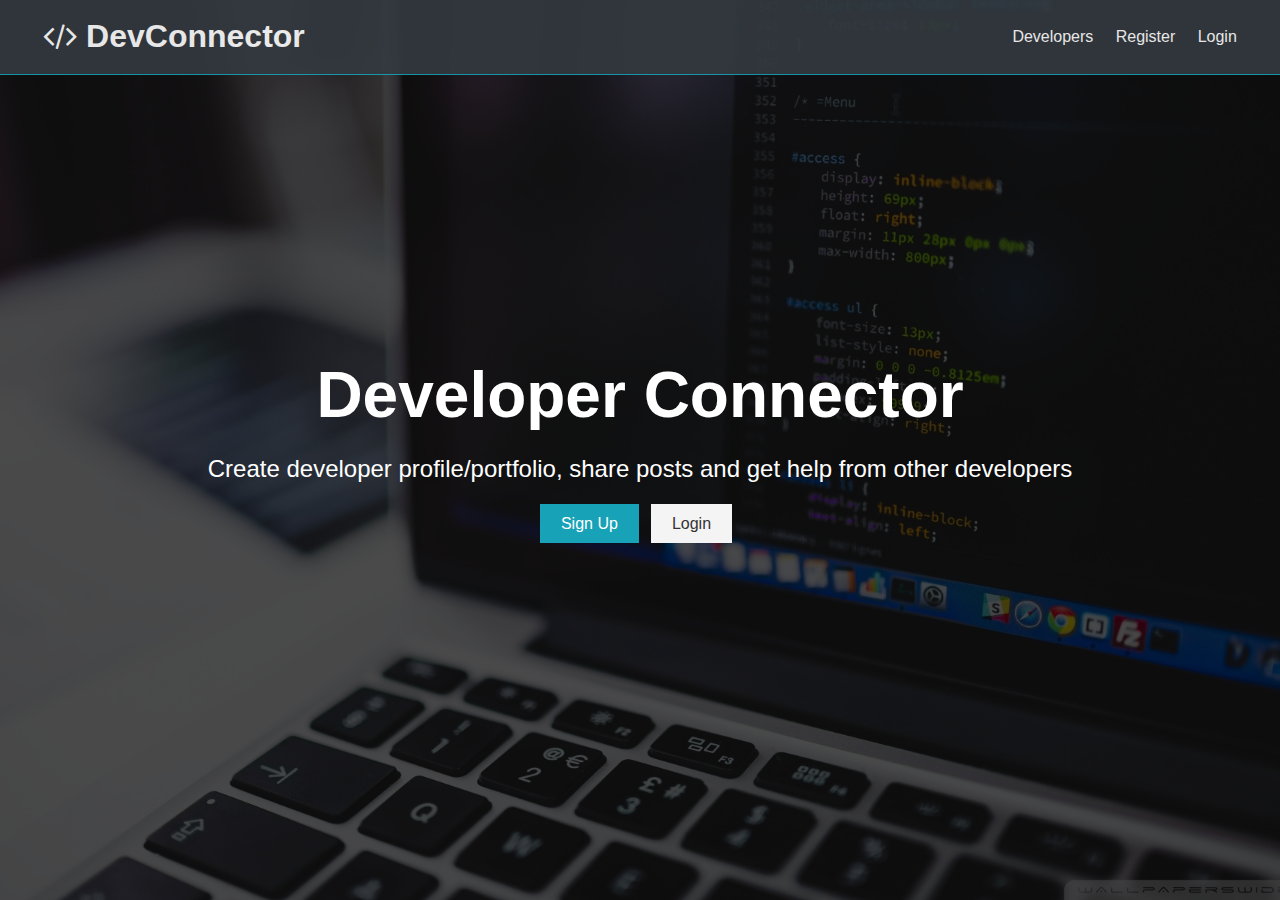
<file: index.html>
<!DOCTYPE html>
<html lang="en">
  <head>
    <meta charset="UTF-8" />
    <meta name="viewport" content="width=device-width, initial-scale=1.0" />
    <link rel="stylesheet" href="./fontawesome/css/font-awesome.min.css" />
    <link rel="stylesheet" href="./css/style.css" />
    <title>Welcome to the DevConnector</title>
  </head>
  <body>
    <nav class="navbar bg-dark">
      <h1>
        <a href="dashboard.html"> <i class="fa fa-code"></i> DevConnector </a>
      </h1>
      <ul>
        <li><a href="profiles.html">Developers</a></li>
        <li><a href="register.html">Register</a></li>
        <li><a href="login.html">Login</a></li>
      </ul>
    </nav>

    <section class="landing">
      <div class="dark-overlay">
        <div class="landing-inner">
          <h1 class="x-large">Developer Connector</h1>
          <p class="lead">
            Create developer profile/portfolio, share posts and get help from
            other developers
          </p>
          <div class="buttons">
            <a href="register.html" class="btn btn-primary">Sign Up</a>
            <a href="login.html" class="btn">Login</a>
          </div>
        </div>
      </div>
    </section>
  </body>
</html>
</file>
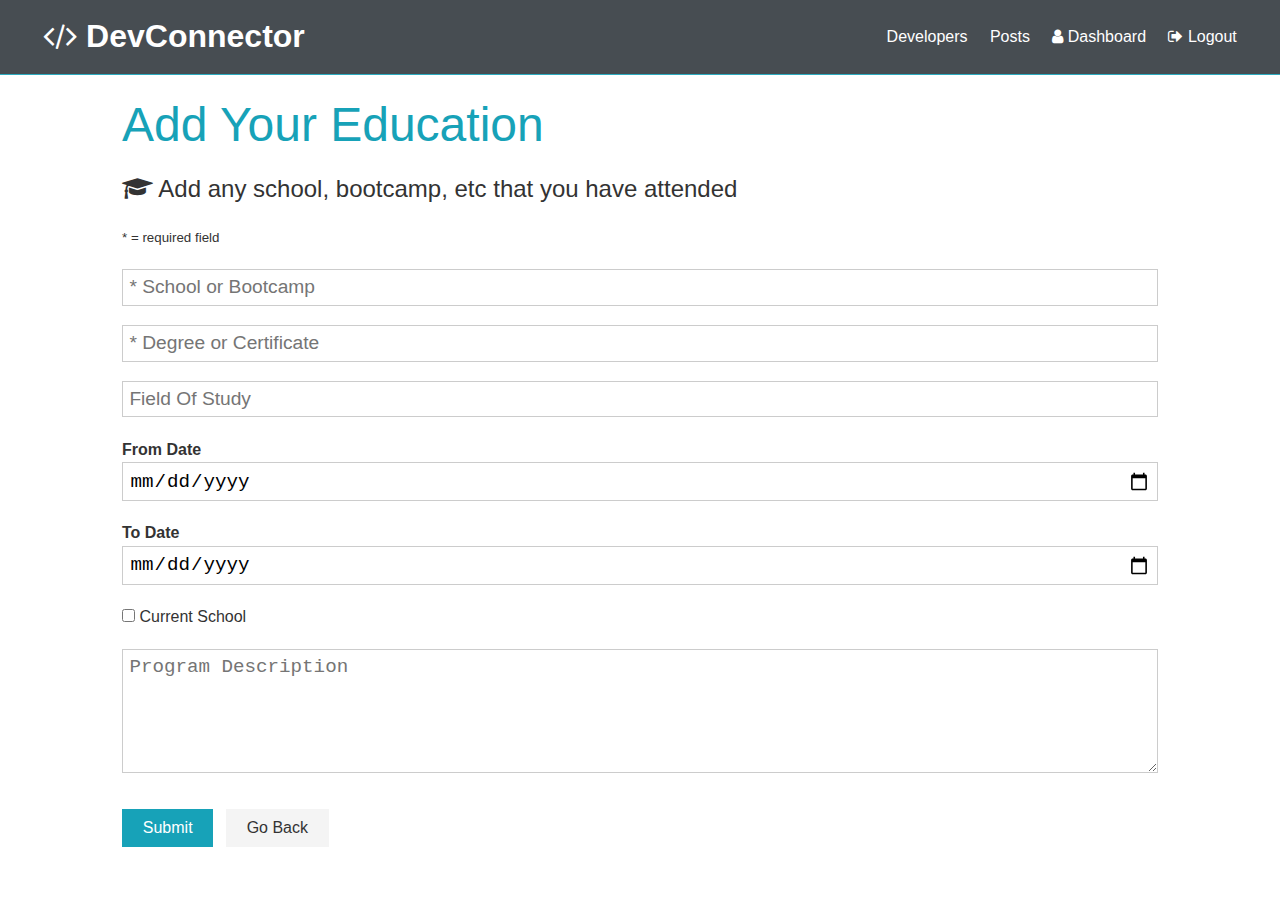
<file: add-education.html>
<!DOCTYPE html>
<html lang="en">
  <head>
    <meta charset="UTF-8" />
    <meta name="viewport" content="width=device-width, initial-scale=1.0" />
    <link rel="stylesheet" href="./fontawesome/css/font-awesome.min.css" />
    <link rel="stylesheet" href="./css/style.css" />
    <title>Welcome to the DevConnector</title>
  </head>
  <body>
    <nav class="navbar bg-dark">
      <h1>
        <a href="dashboard.html"> <i class="fa fa-code"></i> DevConnector </a>
      </h1>
      <ul>
        <li><a href="profiles.html">Developers</a></li>
        <li><a href="posts.html">Posts</a></li>
        <li>
          <a href="dashboard.html">
            <i class="fa fa-user"></i>
            <span class="hide-sm"> Dashboard</span></a
          >
        </li>
        <li>
          <a href="login.html">
            <i class="fa fa-sign-out"></i>
            <span class="hide-sm"> Logout</span></a
          >
        </li>
      </ul>
    </nav>

    <section class="container">
      <h1 class="large text-primary">
        Add Your Education
      </h1>
      <p class="lead">
        <i class="fa fa-graduation-cap"></i> Add any school, bootcamp, etc that
        you have attended
      </p>
      <small>* = required field</small>
      <form class="form">
        <div class="form-group">
          <input
            type="text"
            name="school"
            placeholder="* School or Bootcamp"
            required
          />
        </div>
        <div class="form-group">
          <input
            type="text"
            name="degree"
            placeholder="* Degree or Certificate"
            required
          />
        </div>
        <div class="form-group">
          <input
            type="text"
            name="fielofstudy"
            placeholder="Field Of Study"
            required
          />
        </div>
        <div class="form-group">
          <h4>From Date</h4>
          <input type="date" name="from" />
        </div>
        <div class="form-group">
          <h4>To Date</h4>
          <input type="date" name="to" />
        </div>
        <div class="form-group">
          <p>
            <input type="checkbox" name="current" value="" />
            Current School
          </p>
        </div>
        <div class="form-group">
          <textarea
            name="description"
            cols="30"
            rows="5"
            placeholder="Program Description"
          ></textarea>
        </div>
        <input type="submit" value="Submit" class="btn btn-primary my-1" />
        <a href="dashboard.html" class="btn btn-light my-1">Go Back</a>
      </form>
    </section>
  </body>
</html>
</file>
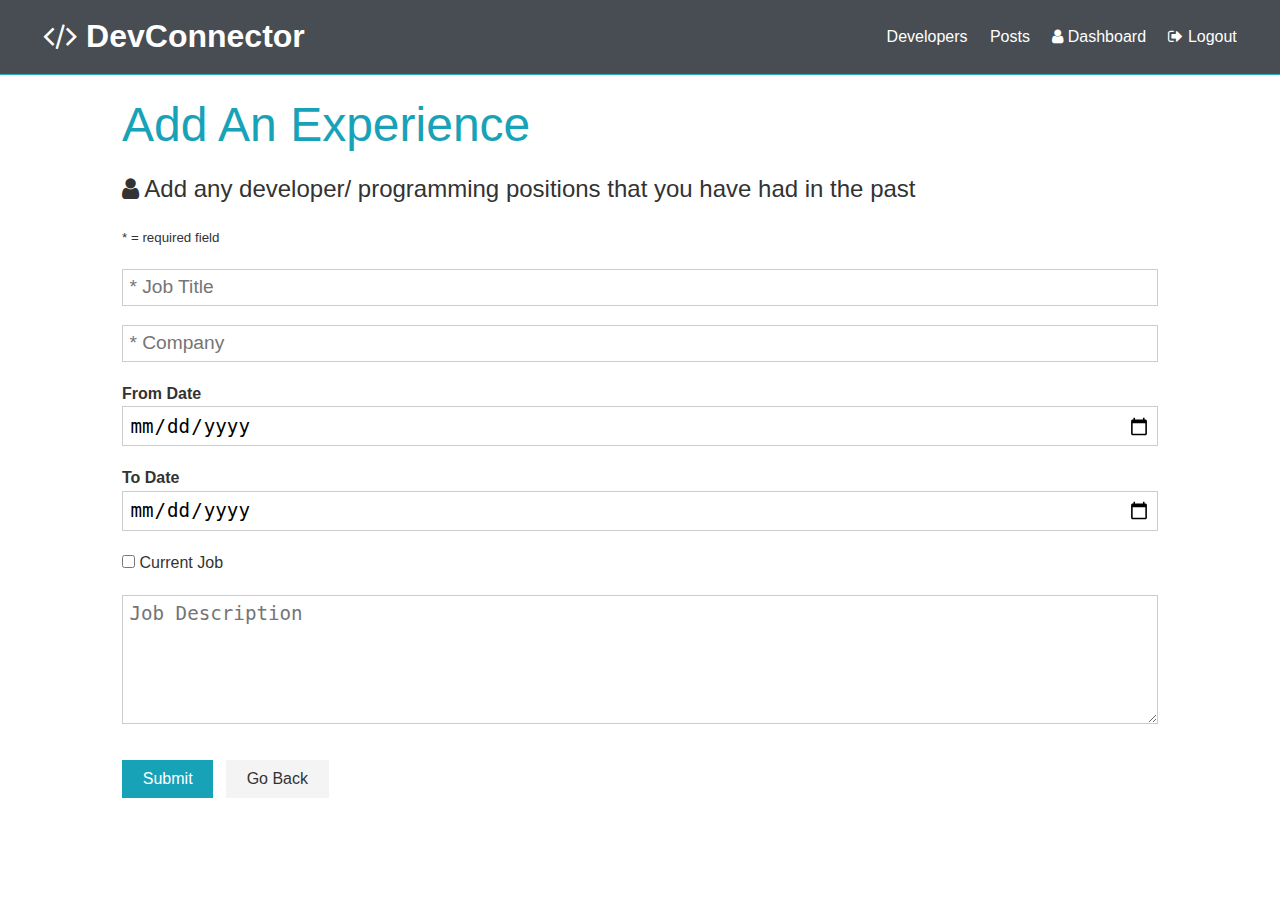
<file: add-experience.html>
<!DOCTYPE html>
<html lang="en">
  <head>
    <meta charset="UTF-8" />
    <meta name="viewport" content="width=device-width, initial-scale=1.0" />
    <link rel="stylesheet" href="./fontawesome/css/font-awesome.min.css" />
    <link rel="stylesheet" href="./css/style.css" />
    <title>Welcome to the DevConnector</title>
  </head>
  <body>
    <nav class="navbar bg-dark">
      <h1>
        <a href="dashboard.html"> <i class="fa fa-code"></i> DevConnector </a>
      </h1>
      <ul>
        <li><a href="profiles.html">Developers</a></li>
        <li><a href="posts.html">Posts</a></li>
        <li>
          <a href="dashboard.html">
            <i class="fa fa-user"></i>
            <span class="hide-sm"> Dashboard</span></a
          >
        </li>
        <li>
          <a href="login.html">
            <i class="fa fa-sign-out"></i>
            <span class="hide-sm"> Logout</span></a
          >
        </li>
      </ul>
    </nav>

    <section class="container">
      <h1 class="large text-primary">
        Add An Experience
      </h1>
      <p class="lead">
        <i class="fa fa-user"></i> Add any developer/ programming positions that
        you have had in the past
      </p>
      <small>* = required field</small>

      <form class="form">
        <div class="form-group">
          <input type="text" name="title" placeholder="* Job Title" required />
        </div>
        <div class="form-group">
          <input type="text" name="company" placeholder="* Company" required />
        </div>
        <div class="form-group">
          <h4>From Date</h4>
          <input type="date" name="location" />
        </div>
        <div class="form-group">
          <h4>To Date</h4>
          <input type="date" name="to" />
        </div>
        <div class="form-group">
          <p><input type="checkbox" name="current" /> Current Job</p>
        </div>
        <div class="form-group">
          <textarea
            name="description"
            cols="30"
            rows="5"
            placeholder="Job Description"
          ></textarea>
        </div>
        <input type="submit" value="Submit" class="btn btn-primary my-1" />
        <a href="dashboard.html" class="btn btn-light my-1">Go Back</a>
      </form>
    </section>
  </body>
</html>
</file>
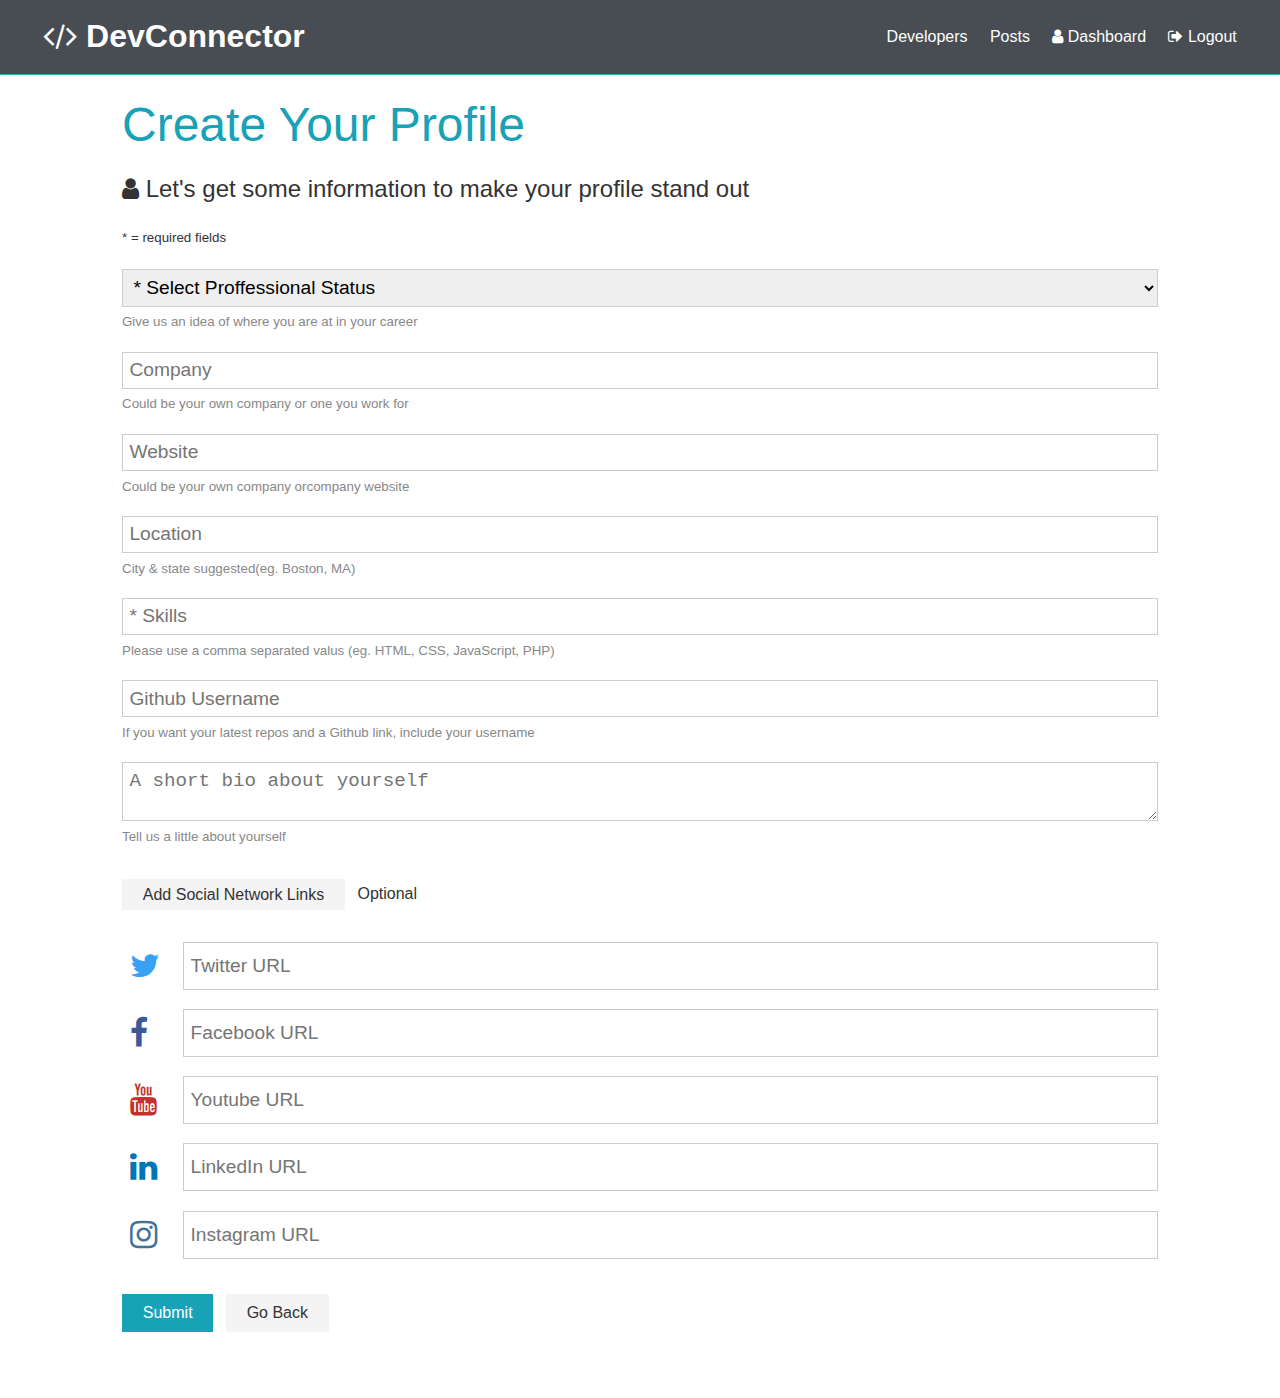
<file: create-profile.html>
<!DOCTYPE html>
<html lang="en">
  <head>
    <meta charset="UTF-8" />
    <meta name="viewport" content="width=device-width, initial-scale=1.0" />
    <link rel="stylesheet" href="./fontawesome/css/font-awesome.min.css" />
    <link rel="stylesheet" href="./css/style.css" />
    <title>Welcome to the DevConnector</title>
  </head>
  <body>
    <nav class="navbar bg-dark">
      <h1>
        <a href="dashboard.html"> <i class="fa fa-code"></i> DevConnector </a>
      </h1>
      <ul>
        <li><a href="profiles.html">Developers</a></li>
        <li><a href="posts.html">Posts</a></li>
        <li>
          <a href="dashboard.html">
            <i class="fa fa-user"></i>
            <span class="hide-sm"> Dashboard</span></a
          >
        </li>
        <li>
          <a href="login.html">
            <i class="fa fa-sign-out"></i>
            <span class="hide-sm"> Logout</span></a
          >
        </li>
      </ul>
    </nav>

    <section class="container">
      <h1 class="large text-primary">
        Create Your Profile
      </h1>
      <p class="lead">
        <i class="fa fa-user"></i> Let's get some information to make your
        profile stand out
      </p>
      <small>* = required fields</small>
      <form class="form">
        <div class="form-group">
          <select name="status">
            <option value="0">* Select Proffessional Status</option>
            <option value="Developer">Developer</option>
            <option value="Junior Developer">Junior Developer</option>
            <option value="Senior Developer">Senior Developer</option>
            <option value="Manager">Manager</option>
            <option value="Student or Learning">Student or Learning</option>
            <option value="Instructor">Instructor or Teacher</option>
            <option value="Intern">Intern</option>
            <option value="Other">Other</option>
          </select>
          <small class="form-text">
            Give us an idea of where you are at in your career
          </small>
        </div>
        <div class="form-group">
          <input type="text" name="company" placeholder="Company" />
          <small class="form-text">
            Could be your own company or one you work for
          </small>
        </div>
        <div class="form-group">
          <input type="text" name="website" placeholder="Website" />
          <small class="form-text">
            Could be your own company orcompany website
          </small>
        </div>
        <div class="form-group">
          <input type="text" name="location" placeholder="Location" />
          <small class="form-text">
            City & state suggested(eg. Boston, MA)
          </small>
        </div>
        <div class="form-group">
          <input type="text" name="skills" placeholder="* Skills" />
          <small class="form-text">
            Please use a comma separated valus (eg. HTML, CSS, JavaScript, PHP)
          </small>
        </div>
        <div class="form-group">
          <input
            type="text"
            name="githuhusername"
            placeholder="Github Username"
          />
          <small class="form-text">
            If you want your latest repos and a Github link, include your
            username
          </small>
        </div>
        <div class="form-group">
          <textarea
            name="bio"
            placeholder="A short bio about yourself"
          ></textarea>
          <small class="form-text">
            Tell us a little about yourself
          </small>
        </div>

        <div class="my-2">
          <button type="button" class="btn btn-light">
            Add Social Network Links
          </button>
          <span>Optional</span>
        </div>

        <div class="form-group social-input">
          <i class="fa fa-twitter fa-2x"> </i>
          <input type="text" name="twitter" placeholder="Twitter URL" />
        </div>
        <div class="form-group social-input">
          <i class="fa fa-facebook fa-2x"> </i>
          <input type="text" name="facebook" placeholder="Facebook URL" />
        </div>
        <div class="form-group social-input">
          <i class="fa fa-youtube fa-2x"> </i>
          <input type="text" name="youtube" placeholder="Youtube URL" />
        </div>
        <div class="form-group social-input">
          <i class="fa fa-linkedin fa-2x"> </i>
          <input type="text" name="linkedin" placeholder="LinkedIn URL" />
        </div>
        <div class="form-group social-input">
          <i class="fa fa-instagram fa-2x"> </i>
          <input type="text" name="instagram" placeholder="Instagram URL" />
        </div>
        <input type="submit" value="Submit" class="btn btn-primary my-1" />
        <a href="dashboard.html" class="btn btn-light my-1">Go Back</a>
      </form>
    </section>
  </body>
</html>
</file>
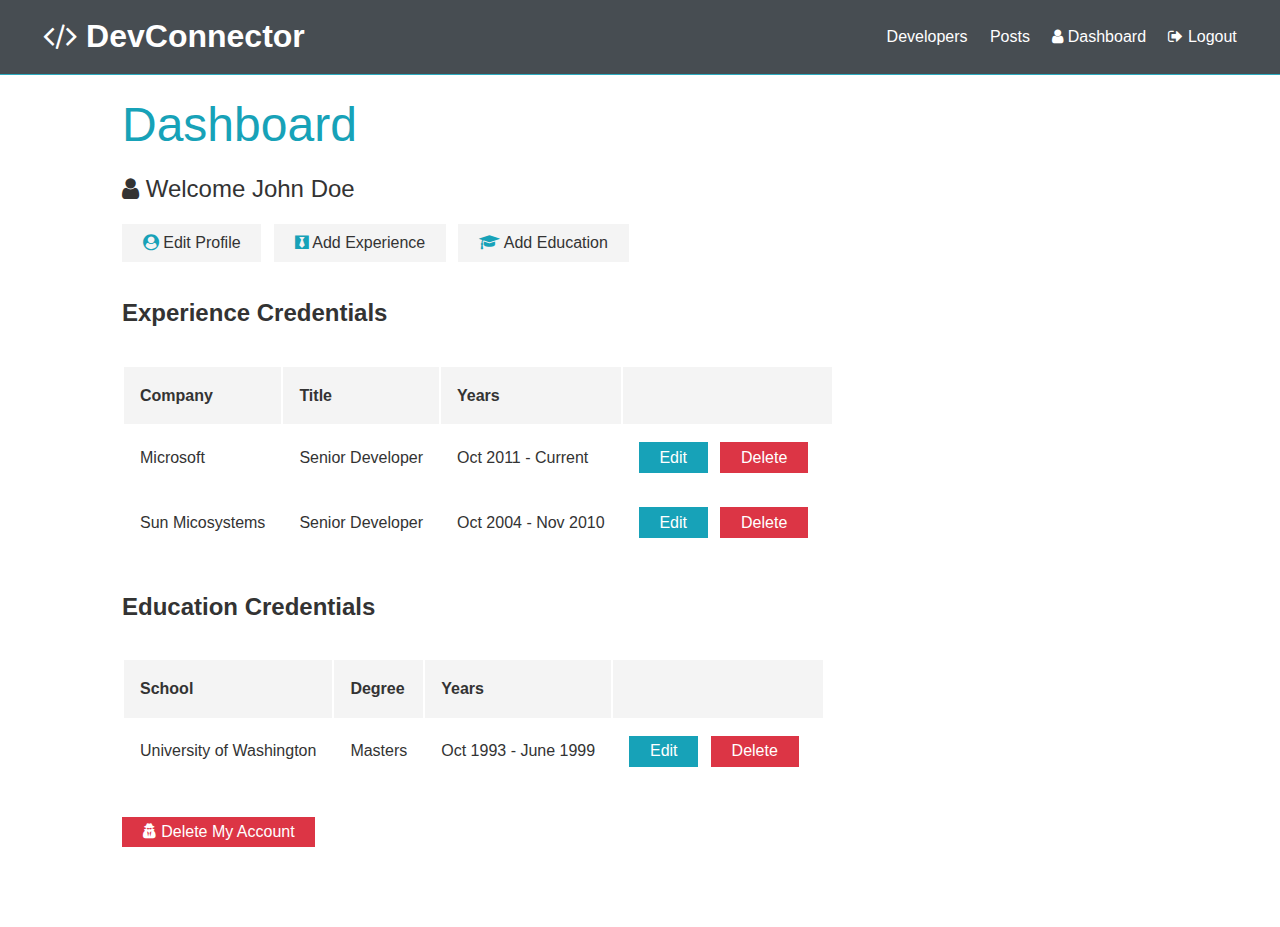
<file: dashboard.html>
<!DOCTYPE html>
<html lang="en">
  <head>
    <meta charset="UTF-8" />
    <meta name="viewport" content="width=device-width, initial-scale=1.0" />
    <link rel="stylesheet" href="./fontawesome/css/font-awesome.min.css" />
    <link rel="stylesheet" href="./css/style.css" />
    <title>Welcome to the DevConnector</title>
  </head>
  <body>
    <nav class="navbar bg-dark">
      <h1>
        <a href="dashboard.html"> <i class="fa fa-code"></i> DevConnector </a>
      </h1>
      <ul>
        <li><a href="profiles.html">Developers</a></li>
        <li><a href="posts.html">Posts</a></li>
        <li>
          <a href="dashboard.html">
            <i class="fa fa-user"></i>
            <span class="hide-sm"> Dashboard</span></a
          >
        </li>
        <li>
          <a href="login.html">
            <i class="fa fa-sign-out"></i>
            <span class="hide-sm"> Logout</span></a
          >
        </li>
      </ul>
    </nav>

    <section class="container">
      <h1 class="large text-primary">
        Dashboard
      </h1>
      <p class="lead"><i class="fa fa-user"></i> Welcome John Doe</p>
      <div class="dash-buttons">
        <a href="create-profile.html" class="btn">
          <i class="fa fa-user-circle text-primary"></i>
          Edit Profile
        </a>
        <a href="add-experience.html" class="btn">
          <i class="fa fa-black-tie text-primary"></i>
          Add Experience
        </a>
        <a href="add-education.html" class="btn">
          <i class="fa fa-graduation-cap text-primary"></i>
          Add Education
        </a>
      </div>

      <h2 class="my-2">
        Experience Credentials
      </h2>
      <table class="table">
        <thead>
          <tr>
            <th>Company</th>
            <th class="hide-sm">Title</th>
            <th class="hide-sm">Years</th>
            <th class="hide-sm"></th>
          </tr>
        </thead>
        <tbody>
          <tr>
            <td>Microsoft</td>
            <td class="hide-sm">Senior Developer</td>
            <td class="hide-sm">
              Oct 2011 - Current
            </td>
            <td>
              <button class="btn btn-primary hide-sm">
                Edit
              </button>
              <button class="btn btn-danger">
                Delete
              </button>
            </td>
          </tr>
          <tr>
            <td>Sun Micosystems</td>
            <td class="hide-sm">Senior Developer</td>
            <td class="hide-sm">
              Oct 2004 - Nov 2010
            </td>
            <td>
              <button class="btn btn-primary hide-sm">
                Edit
              </button>
              <button class="btn btn-danger">
                Delete
              </button>
            </td>
          </tr>
        </tbody>
      </table>
      <h2 class="my-2">
        Education Credentials
      </h2>
      <table class="table">
        <thead>
          <tr>
            <th>School</th>
            <th class="hide-sm">Degree</th>
            <th class="hide-sm">Years</th>
            <th class="hide-sm"></th>
          </tr>
        </thead>
        <tbody>
          <tr>
            <td>University of Washington</td>
            <td class="hide-sm">Masters</td>
            <td class="hide-sm">
              Oct 1993 - June 1999
            </td>
            <td>
              <button class="btn btn-primary hide-sm">
                Edit
              </button>
              <button class="btn btn-danger">
                Delete
              </button>
            </td>
          </tr>
        </tbody>
      </table>

      <div class="my-2">
        <button class="btn btn-danger">
          <i class="fa fa-user-secret"></i> Delete My Account
        </button>
      </div>
    </section>
  </body>
</html>
</file>
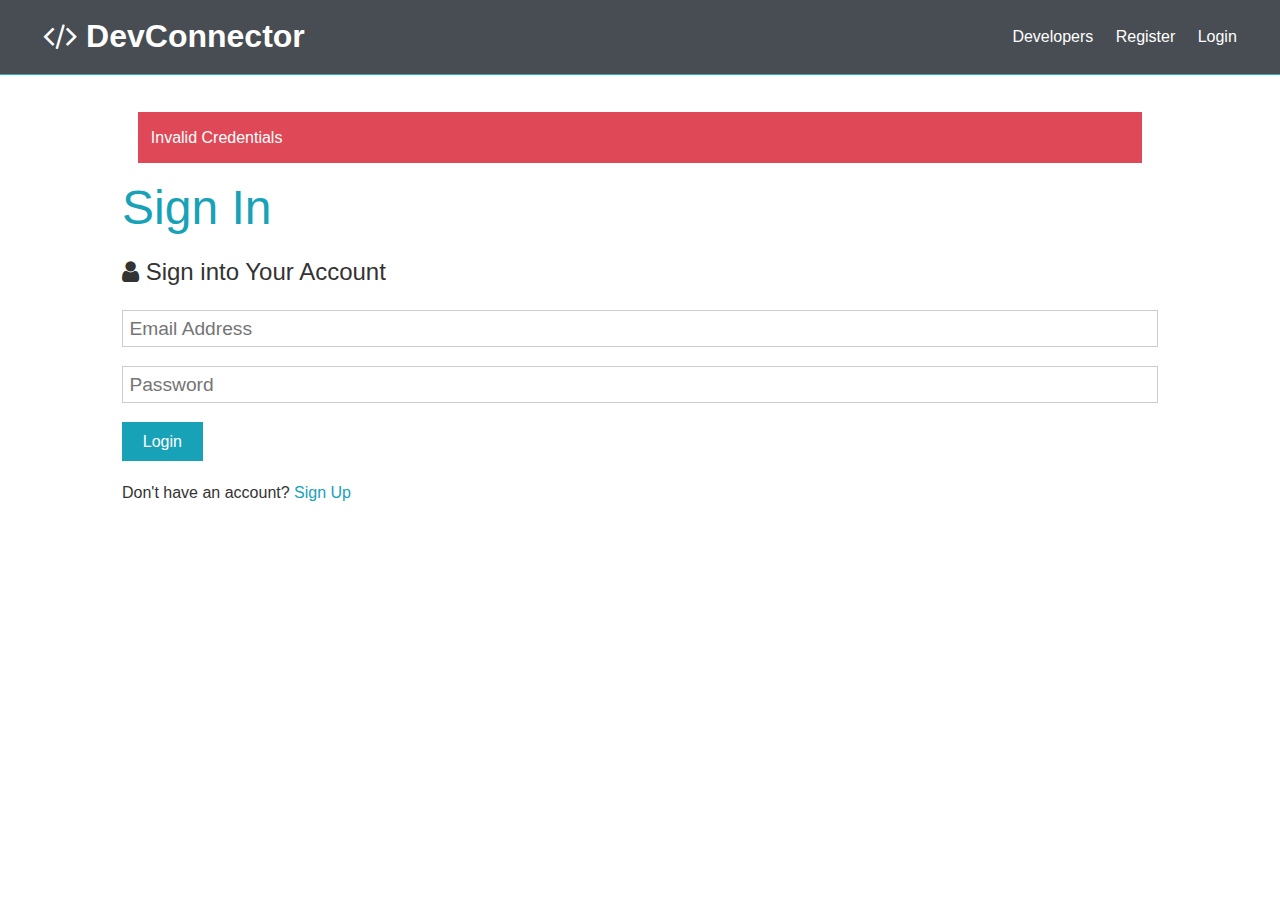
<file: login.html>
<!DOCTYPE html>
<html lang="en">
  <head>
    <meta charset="UTF-8" />
    <meta name="viewport" content="width=device-width, initial-scale=1.0" />
    <link rel="stylesheet" href="./fontawesome/css/font-awesome.min.css" />
    <link rel="stylesheet" href="./css/style.css" />
    <title>Welcome to the DevConnector</title>
  </head>
  <body>
    <nav class="navbar bg-dark">
      <h1>
        <a href="dashboard.html"> <i class="fa fa-code"></i> DevConnector </a>
      </h1>
      <ul>
        <li><a href="profiles.html">Developers</a></li>
        <li><a href="register.html">Register</a></li>
        <li><a href="login.html">Login</a></li>
      </ul>
    </nav>

    <section class="container">
      <!-- Alert -->
      <div class="alert alert-danger">
        Invalid Credentials
      </div>
      <h1 class="large text-primary">
        Sign In
      </h1>
      <p class="lead"><i class="fa fa-user"></i> Sign into Your Account</p>
      <form action="dashboard.html" class="form">
        <div class="form-group">
          <input type="email" placeholder="Email Address" />
        </div>
        <div class="form-group">
          <input type="password" placeholder="Password" minlength="6" />
        </div>

        <div class="form-group">
          <input type="submit" value="Login" class="btn btn-primary" />
        </div>
      </form>
      <p class="my-1">
        Don't have an account? <a href="register.html">Sign Up</a>
      </p>
    </section>
  </body>
</html>
</file>
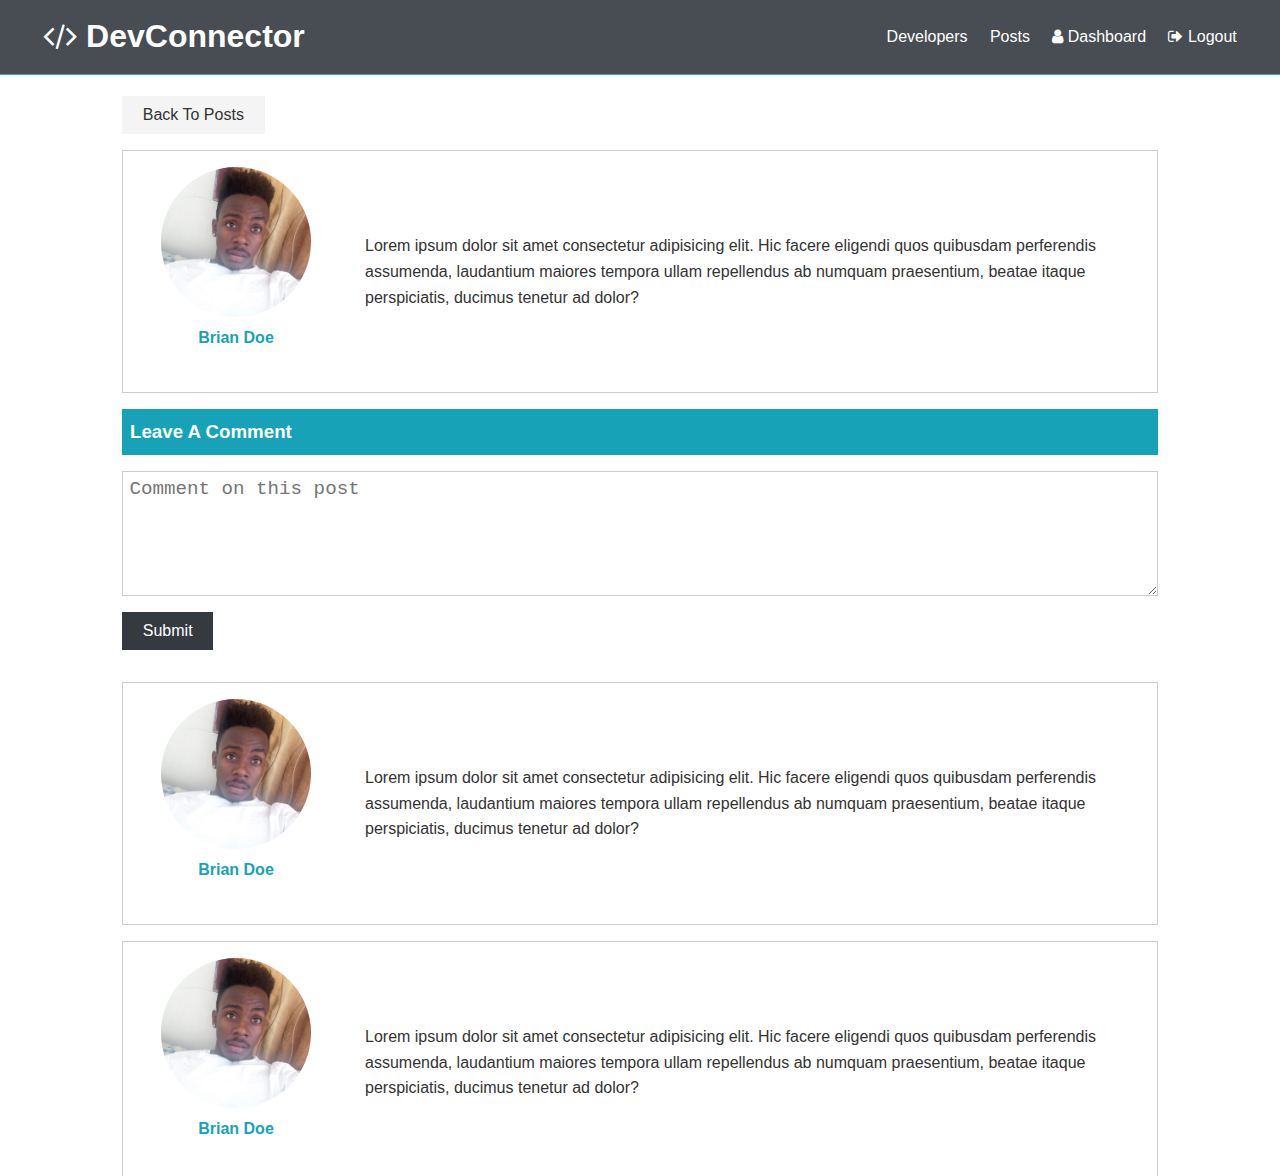
<file: post.html>
<!DOCTYPE html>
<html lang="en">
  <head>
    <meta charset="UTF-8" />
    <meta name="viewport" content="width=device-width, initial-scale=1.0" />
    <link rel="stylesheet" href="./fontawesome/css/font-awesome.min.css" />
    <link rel="stylesheet" href="./css/style.css" />
    <title>Welcome to the DevConnector</title>
  </head>
  <body>
    <nav class="navbar bg-dark">
      <h1>
        <a href="dashboard.html"> <i class="fa fa-code"></i> DevConnector </a>
      </h1>
      <ul>
        <li><a href="profiles.html">Developers</a></li>
        <li><a href="posts.html">Posts</a></li>
        <li>
          <a href="dashboard.html">
            <i class="fa fa-user"></i>
            <span class="hide-sm"> Dashboard</span></a
          >
        </li>
        <li>
          <a href="login.html">
            <i class="fa fa-sign-out"></i>
            <span class="hide-sm"> Logout</span></a
          >
        </li>
      </ul>
    </nav>

    <section class="container">
      <a href="posts.html" class="btn ">Back To Posts</a>

      <div class="post bg-white my-1 p-1">
        <div>
          <a href="profile.html">
            <img class="round-img" src="./img/user.jpg" alt="" />
            <h4>Brian Doe</h4>
          </a>
        </div>

        <div>
          <p class="my-1">
            Lorem ipsum dolor sit amet consectetur adipisicing elit. Hic
            facere eligendi quos quibusdam perferendis assumenda, laudantium
            maiores tempora ullam repellendus ab numquam praesentium, beatae
            itaque perspiciatis, ducimus tenetur ad dolor?
          </p>
        </div>
      </div>
      <div class="post-form">
        <div class="post-form-header bg-primary">
          <h3>Leave A Comment</h3>
        </div>
        <form class="form my-1">
          <textarea
            name="text"
            cols="30"
            rows="5"
            placeholder="Comment on this post"
          ></textarea>
          <input type="submit" value="Submit" class="btn btn-dark my-1" />
        </form>
      </div>
        
        <div class="post bg-white my-1 p-1">
          <div>
            <a href="profile.html">
              <img class="round-img" src="./img/user.jpg" alt="" />
              <h4>Brian Doe</h4>
            </a>
          </div>

          <div>
            <p class="my-1">
              Lorem ipsum dolor sit amet consectetur adipisicing elit. Hic
              facere eligendi quos quibusdam perferendis assumenda, laudantium
              maiores tempora ullam repellendus ab numquam praesentium, beatae
              itaque perspiciatis, ducimus tenetur ad dolor?
            </p>
          </div>
        </div>
        <div class="post bg-white my-1 p-1">
            <div>
              <a href="profile.html">
                <img class="round-img" src="./img/user.jpg" alt="" />
                <h4>Brian Doe</h4>
              </a>
            </div>
  
            <div>
              <p class="my-1">
                Lorem ipsum dolor sit amet consectetur adipisicing elit. Hic
                facere eligendi quos quibusdam perferendis assumenda, laudantium
                maiores tempora ullam repellendus ab numquam praesentium, beatae
                itaque perspiciatis, ducimus tenetur ad dolor?
              </p>
            </div>
          </div>
        
      </div>
    </section>
  </body>
</html>
</file>
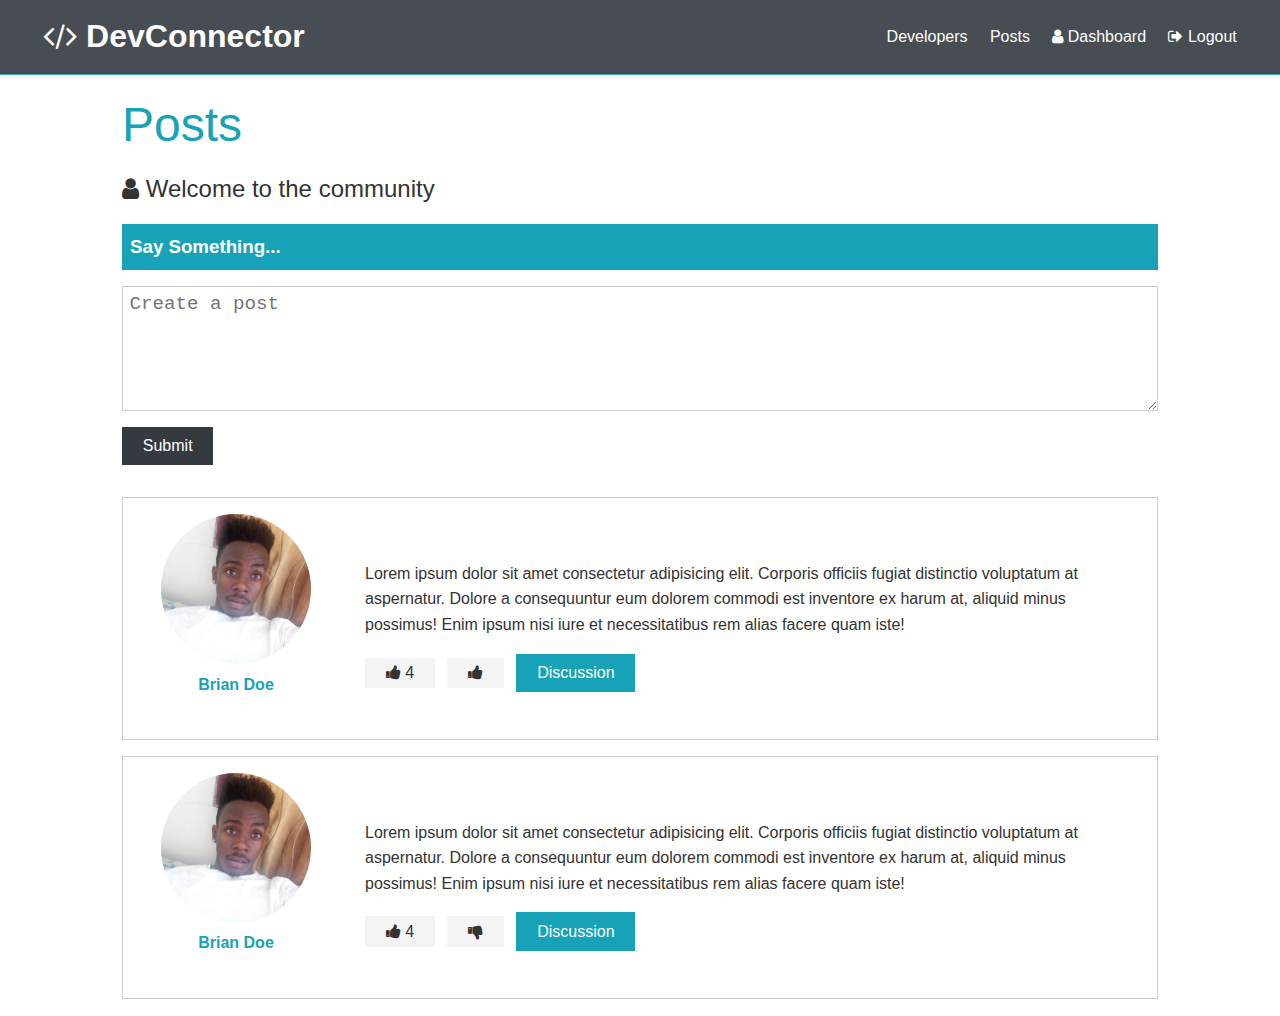
<file: posts.html>
<!DOCTYPE html>
<html lang="en">
  <head>
    <meta charset="UTF-8" />
    <meta name="viewport" content="width=device-width, initial-scale=1.0" />
    <link rel="stylesheet" href="./fontawesome/css/font-awesome.min.css" />
    <link rel="stylesheet" href="./css/style.css" />
    <title>Welcome to the DevConnector</title>
  </head>
  <body>
    <nav class="navbar bg-dark">
      <h1>
        <a href="dashboard.html"> <i class="fa fa-code"></i> DevConnector </a>
      </h1>
      <ul>
        <li><a href="profiles.html">Developers</a></li>
        <li><a href="posts.html">Posts</a></li>
        <li>
          <a href="dashboard.html">
            <i class="fa fa-user"></i>
            <span class="hide-sm"> Dashboard</span></a
          >
        </li>
        <li>
          <a href="login.html">
            <i class="fa fa-sign-out"></i>
            <span class="hide-sm"> Logout</span></a
          >
        </li>
      </ul>
    </nav>

    <section class="container"><h1 class="large text-primary">
        Posts
      </h1>
      <p class="lead"><i class="fa fa-user"></i> Welcome to the community</p>

      <div class="post-form">
        <div class="post-form-header bg-primary">
          <h3>Say Something...</h3>
        </div>
        <form class="form my-1">
        <textarea cols="30" rows="5" placeholder="Create a post"></textarea>
        <input type="submit" value="Submit" class="btn btn-dark my-1" />
        </form>
        
      <div class="post bg-white p-1 my-1">
        <div>
          <a href="profile.html">
            <img class="round-img" src="./img/user.jpg" alt="" />
            <h4>Brian Doe</h4>
          </a>
        </div>
        <div>
          <p class="my-1">
            Lorem ipsum dolor sit amet consectetur adipisicing elit. Corporis
            officiis fugiat distinctio voluptatum at aspernatur. Dolore a
            consequuntur eum dolorem commodi est inventore ex harum at, aliquid
            minus possimus! Enim ipsum nisi iure et necessitatibus rem alias
            facere quam iste!
          </p>
          <button class="btn">
            <i class="fa fa-thumbs-up"></i> <span>4</span>
          </button>
          <button class="btn">
            <i class="fa fa-thumbs-up"></i>
          </button>
          <a href="post.html" class="btn btn-primary">Discussion</a>
        </div>
      </div>
      <div class="post bg-white p-1 my-1">
        <div>
          <a href="profile.html">
            <img class="round-img" src="./img/user.jpg" alt="" />
            <h4>Brian Doe</h4>
          </a>
        </div>
        <div>
          <p class="my-1">
            Lorem ipsum dolor sit amet consectetur adipisicing elit. Corporis
            officiis fugiat distinctio voluptatum at aspernatur. Dolore a
            consequuntur eum dolorem commodi est inventore ex harum at, aliquid
            minus possimus! Enim ipsum nisi iure et necessitatibus rem alias
            facere quam iste!
          </p>
          <button class="btn">
            <i class="fa fa-thumbs-up"></i> <span>4</span>
          </button>
          <button class="btn">
            <i class="fa fa-thumbs-down"></i>
          </button>
          <a href="post.html" class="btn btn-primary">Discussion</a>
        </div>
      </div>
    </section>
  </body>
</html>
</file>
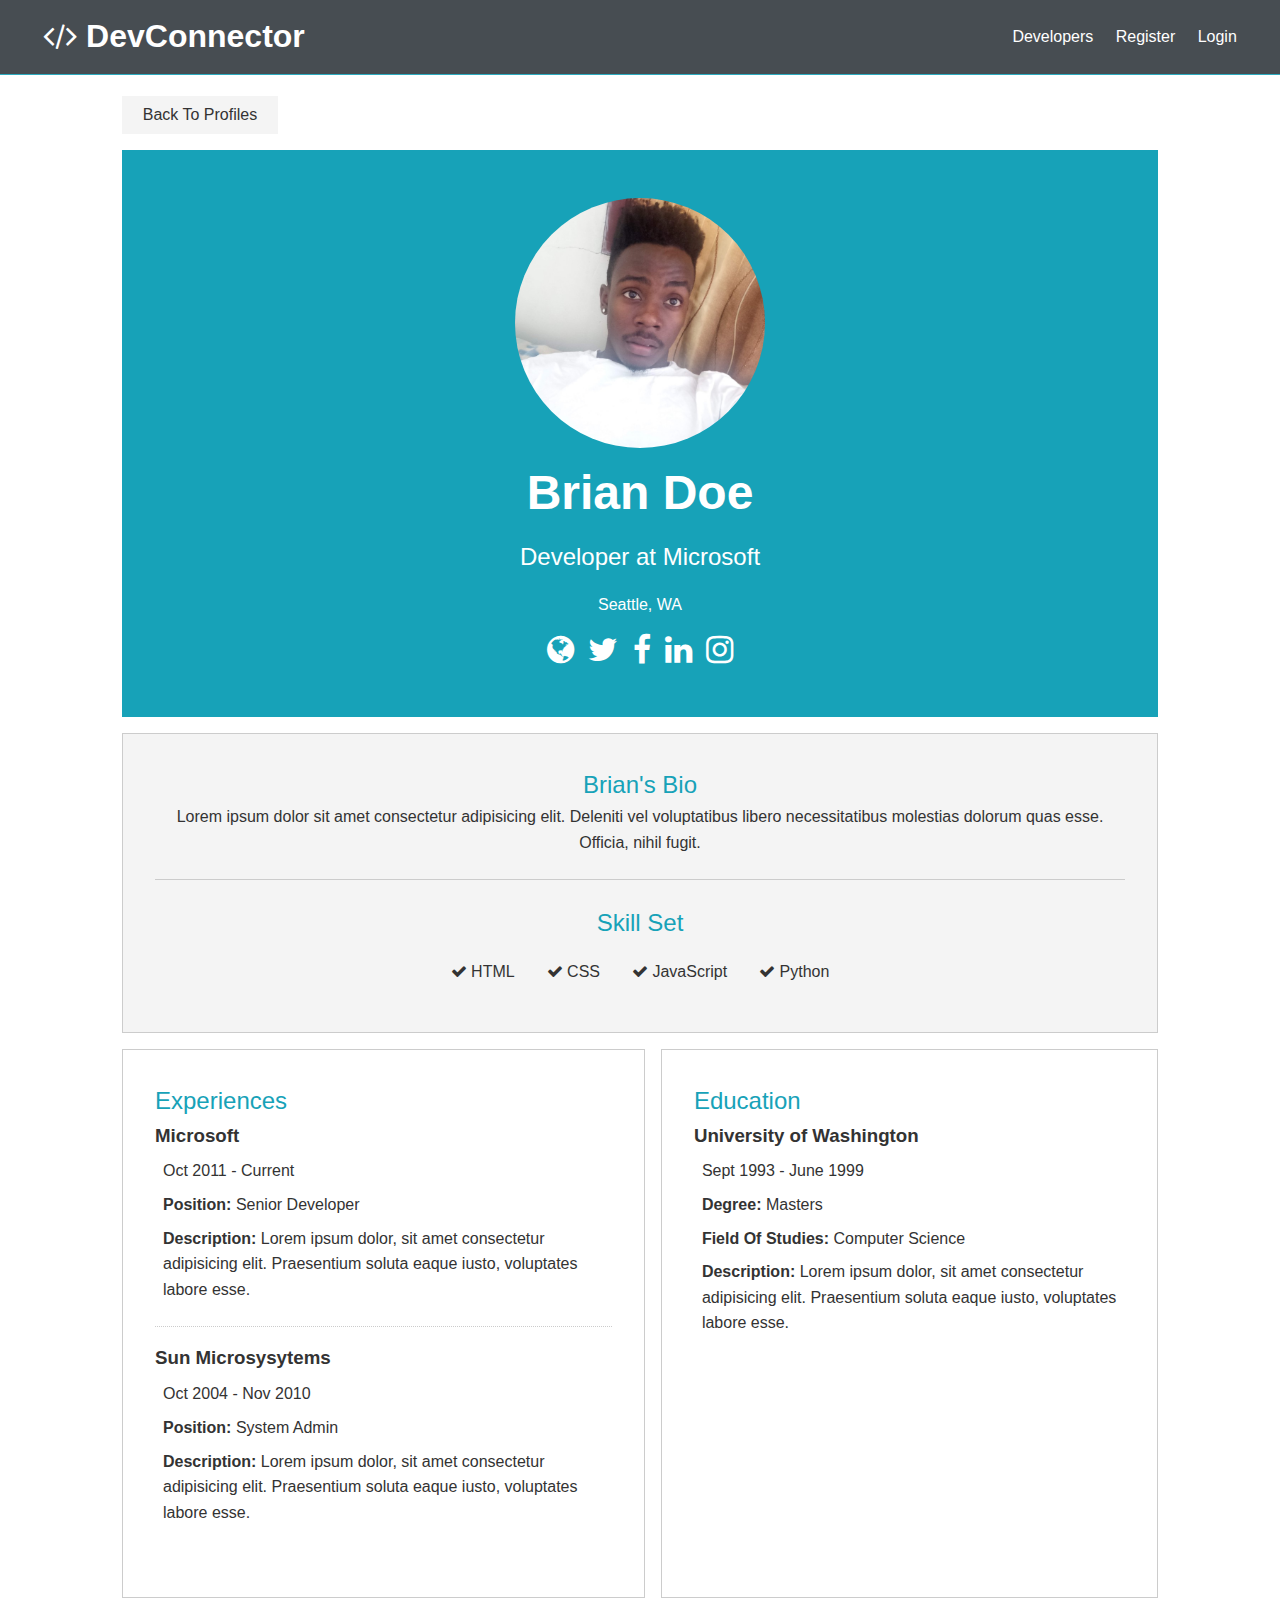
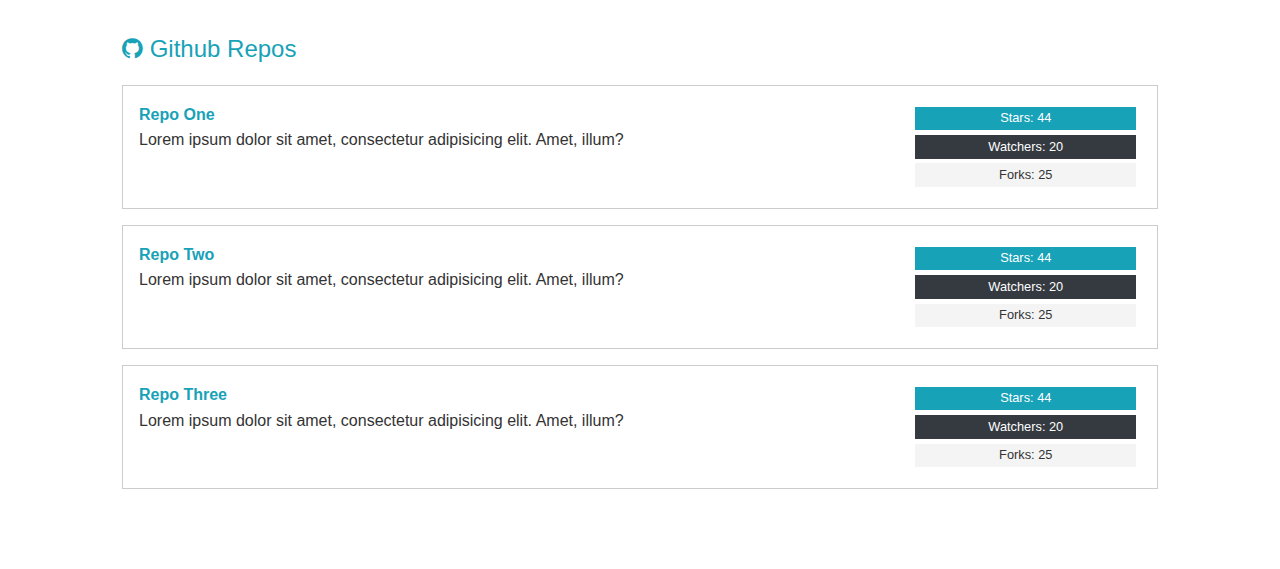
<file: profile.html>
<!DOCTYPE html>
<html lang="en">
  <head>
    <meta charset="UTF-8" />
    <meta name="viewport" content="width=device-width, initial-scale=1.0" />
    <link rel="stylesheet" href="./fontawesome/css/font-awesome.min.css" />
    <link rel="stylesheet" href="./css/style.css" />
    <title>Welcome to the DevConnector</title>
  </head>
  <body>
    <nav class="navbar bg-dark">
      <h1>
        <a href="dashboard.html"> <i class="fa fa-code"></i> DevConnector </a>
      </h1>
      <ul>
        <li><a href="profiles.html">Developers</a></li>
        <li><a href="register.html">Register</a></li>
        <li><a href="login.html">Login</a></li>
      </ul>
    </nav>

    <section class="container">
      <a href="profiles.html" class="btn">Back To Profiles</a>

      <div class="profile-grid my-1">
        <!-- Top -->
        <div class="profile-top bg-primary p-2">
          <img class="round-img my-1" src="./img/user.jpg" alt="" />
          <h1 class="large">Brian Doe</h1>
          <p class="lead">Developer at Microsoft</p>
          <p>Seattle, WA</p>
          <div class="icons my-1">
            <a href="">
              <i class="fa fa-globe fa-2x"></i>
            </a>
            <a href="">
              <i class="fa fa-twitter fa-2x"></i>
            </a>
            <a href="">
              <i class="fa fa-facebook fa-2x"></i>
            </a>
            <a href="">
              <i class="fa fa-linkedin fa-2x"></i>
            </a>
            <a href="">
              <i class="fa fa-instagram fa-2x"></i>
            </a>
          </div>
        </div>

        <!-- About -->
        <div class="profile-about bg-light p-2">
          <h2 class="text-primary">Brian's Bio</h2>
          <p>
            Lorem ipsum dolor sit amet consectetur adipisicing elit. Deleniti
            vel voluptatibus libero necessitatibus molestias dolorum quas esse.
            Officia, nihil fugit.
          </p>
          <div class="line"></div>
          <h2 class="text-primary">Skill Set</h2>
          <div class="skills">
            <div class="p-1"><i class="fa fa-check"></i> HTML</div>
            <div class="p-1"><i class="fa fa-check"></i> CSS</div>
            <div class="p-1"><i class="fa fa-check"></i> JavaScript</div>
            <div class="p-1"><i class="fa fa-check"></i> Python</div>
          </div>
        </div>

        <!-- Experience -->
        <div class="profile-exp bg-white p-2">
          <h2 class="text-primary">Experiences</h2>

          <div>
            <h3>Microsoft</h3>
            <p>Oct 2011 - Current</p>
            <p><strong>Position: </strong>Senior Developer</p>
            <p>
              <strong>Description: </strong>Lorem ipsum dolor, sit amet
              consectetur adipisicing elit. Praesentium soluta eaque iusto,
              voluptates labore esse.
            </p>
          </div>
          <div>
            <h3>Sun Microsysytems</h3>
            <p>Oct 2004 - Nov 2010</p>
            <p><strong>Position: </strong>System Admin</p>
            <p>
              <strong>Description: </strong>Lorem ipsum dolor, sit amet
              consectetur adipisicing elit. Praesentium soluta eaque iusto,
              voluptates labore esse.
            </p>
          </div>
        </div>

        <!-- Education -->
        <div class="profile-edu bg-white p-2">
          <h2 class="text-primary">Education</h2>

          <div>
            <h3>University of Washington</h3>
            <p>Sept 1993 - June 1999</p>
            <p><strong>Degree: </strong>Masters</p>
            <p><strong>Field Of Studies: </strong>Computer Science</p>
            <p>
              <strong>Description: </strong>Lorem ipsum dolor, sit amet
              consectetur adipisicing elit. Praesentium soluta eaque iusto,
              voluptates labore esse.
            </p>
          </div>
        </div>

        <!-- Github Repos -->
        <div class="profile-github">
          <h2 class="text-primary my-1">
            <i class="fa fa-github"></i> Github Repos
          </h2>
          <div class="repo bg-white my-1">
            <div>
              <h4><a href="#">Repo One</a></h4>
              <p>
                Lorem ipsum dolor sit amet, consectetur adipisicing elit. Amet,
                illum?
              </p>
            </div>

            <div>
              <ul>
                <li class="badge badge-primary">Stars: 44</li>
                <li class="badge badge-dark">Watchers: 20</li>
                <li class="badge badge-light">Forks: 25</li>
              </ul>
            </div>
          </div>

          <div class="repo bg-white my-1 p-1">
            <div>
              <h4><a href="#">Repo Two</a></h4>
              <p>
                Lorem ipsum dolor sit amet, consectetur adipisicing elit. Amet,
                illum?
              </p>
            </div>

            <div>
              <ul>
                <li class="badge badge-primary">Stars: 44</li>
                <li class="badge badge-dark">Watchers: 20</li>
                <li class="badge badge-light">Forks: 25</li>
              </ul>
            </div>
          </div>

          <div class="repo bg-white my-1 p-1">
            <div>
              <h4><a href="#">Repo Three</a></h4>
              <p>
                Lorem ipsum dolor sit amet, consectetur adipisicing elit. Amet,
                illum?
              </p>
            </div>

            <div>
              <ul>
                <li class="badge badge-primary">Stars: 44</li>
                <li class="badge badge-dark">Watchers: 20</li>
                <li class="badge badge-light">Forks: 25</li>
              </ul>
            </div>
          </div>
        </div>
      </div>
    </section>
  </body>
</html>
</file>
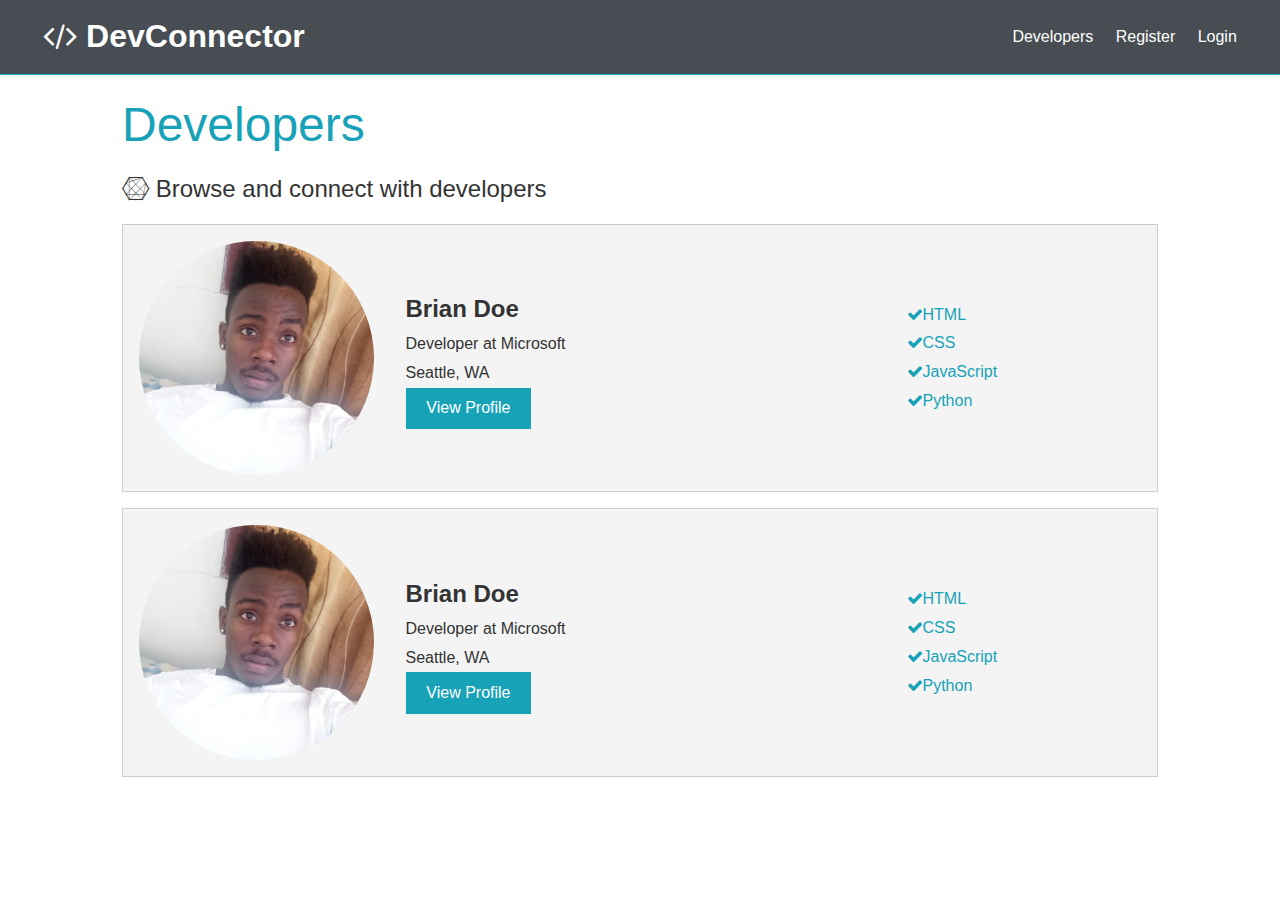
<file: profiles.html>
<!DOCTYPE html>
<html lang="en">
  <head>
    <meta charset="UTF-8" />
    <meta name="viewport" content="width=device-width, initial-scale=1.0" />
    <link rel="stylesheet" href="./fontawesome/css/font-awesome.min.css" />
    <link rel="stylesheet" href="./css/style.css" />
    <title>Welcome to the DevConnector</title>
  </head>
  <body>
    <nav class="navbar bg-dark">
      <h1>
        <a href="dashboard.html"> <i class="fa fa-code"></i> DevConnector </a>
      </h1>
      <ul>
        <li><a href="profiles.html">Developers</a></li>
        <li><a href="register.html">Register</a></li>
        <li><a href="login.html">Login</a></li>
      </ul>
    </nav>
    <section class="container">
      <h1 class="large text-primary">
        Developers
      </h1>
      <p class="lead">
        <i class="fa fa-connectdevelop"></i> Browse and connect with developers
      </p>
      <div class="profiles">
        <div class="profile bg-light">
          <img class="round-img" src="./img/user.jpg" alt="" />

          <div>
            <h2>Brian Doe</h2>
            <p>Developer at Microsoft</p>
            <p>Seattle, WA</p>
            <a href="profile.html" class="btn btn-primary">View Profile</a>
          </div>

          <ul>
            <li class="text-primary"><i class="fa fa-check"></i>HTML</li>
            <li class="text-primary"><i class="fa fa-check"></i>CSS</li>
            <li class="text-primary"><i class="fa fa-check"></i>JavaScript</li>
            <li class="text-primary"><i class="fa fa-check"></i>Python</li>
          </ul>
        </div>
        <div class="profile bg-light">
          <img class="round-img" src="./img/user.jpg" alt="" />

          <div>
            <h2>Brian Doe</h2>
            <p>Developer at Microsoft</p>
            <p>Seattle, WA</p>
            <a href="profile.html" class="btn btn-primary">View Profile</a>
          </div>

          <ul>
            <li class="text-primary"><i class="fa fa-check"></i>HTML</li>
            <li class="text-primary"><i class="fa fa-check"></i>CSS</li>
            <li class="text-primary"><i class="fa fa-check"></i>JavaScript</li>
            <li class="text-primary"><i class="fa fa-check"></i>Python</li>
          </ul>
        </div>
      </div>
    </section>
  </body>
</html>
</file>
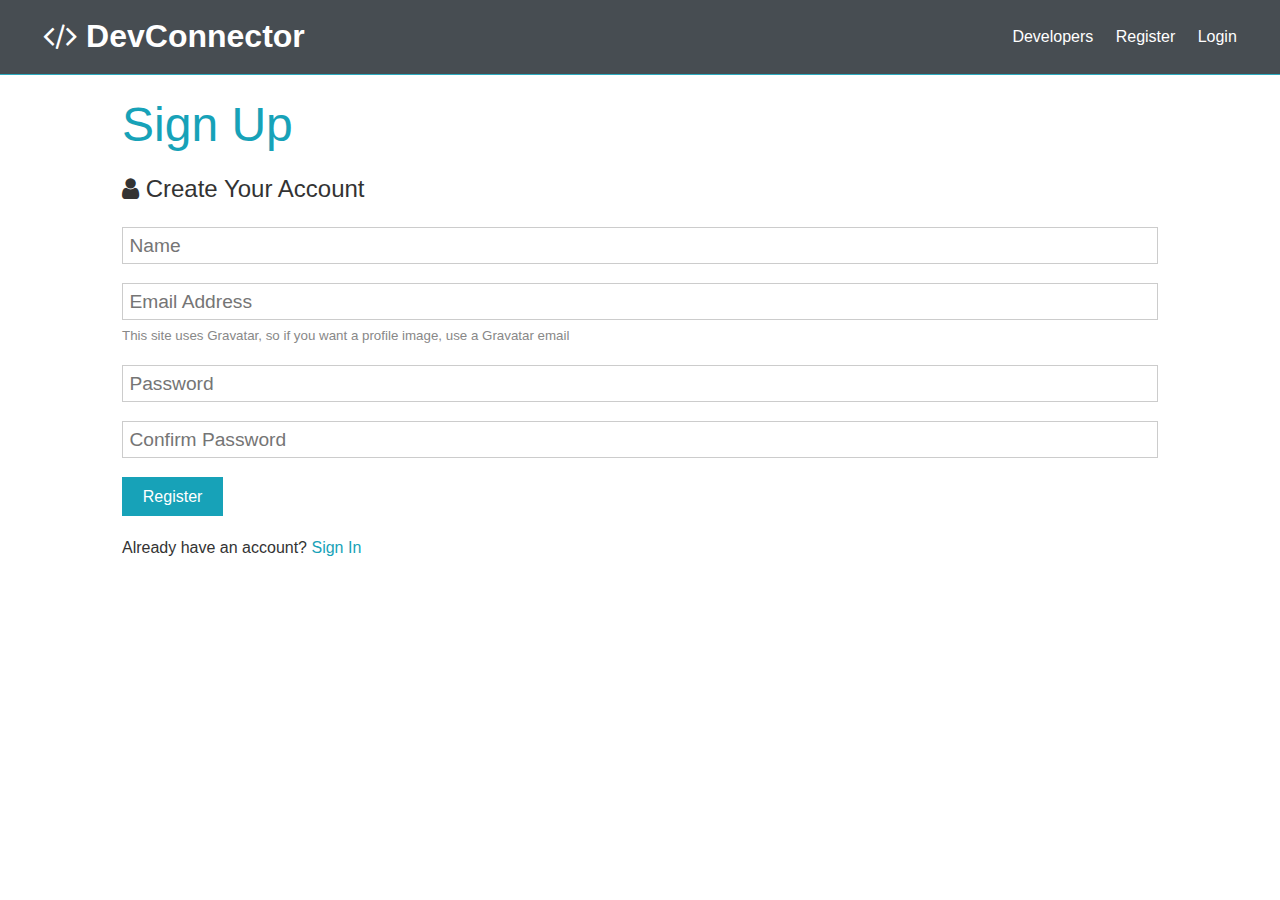
<file: register.html>
<!DOCTYPE html>
<html lang="en">
  <head>
    <meta charset="UTF-8" />
    <meta name="viewport" content="width=device-width, initial-scale=1.0" />
    <link rel="stylesheet" href="./fontawesome/css/font-awesome.min.css" />
    <link rel="stylesheet" href="./css/style.css" />
    <title>Welcome to the DevConnector</title>
  </head>
  <body>
    <nav class="navbar bg-dark">
      <h1>
        <a href="dashboard.html"> <i class="fa fa-code"></i> DevConnector </a>
      </h1>
      <ul>
        <li><a href="profiles.html">Developers</a></li>
        <li><a href="register.html">Register</a></li>
        <li><a href="login.html">Login</a></li>
      </ul>
    </nav>

    <section class="container">
      <h1 class="large text-primary">
        Sign Up
      </h1>
      <p class="lead"><i class="fa fa-user"></i> Create Your Account</p>
      <form action="dashboard.html" class="form">
        <div class="form-group">
          <input type="text" placeholder="Name" required />
        </div>
        <div class="form-group">
          <input type="email" placeholder="Email Address" />
          <small class="form-text">
            This site uses Gravatar, so if you want a profile image, use a
            Gravatar email
          </small>
        </div>
        <div class="form-group">
          <input type="password" placeholder="Password" minlength="6" />
        </div>
        <div class="form-group">
          <input type="password" placeholder="Confirm Password" minlength="6" />
        </div>
        <div class="form-group">
          <input type="submit" value="Register" class="btn btn-primary" />
        </div>
      </form>
      <p class="my-1">
        Already have an account? <a href="login.html">Sign In</a>
      </p>
    </section>
  </body>
</html>
</file>
<file: css/style.css>
.m-1 {
  margin: 1rem; }

.my-1 {
  margin: 1rem 0; }

.p-1 {
  padding: 1rem; }

.py-1 {
  padding: 1rem 0; }

.m-2 {
  margin: 2rem; }

.my-2 {
  margin: 2rem 0; }

.p-2 {
  padding: 2rem; }

.py-2 {
  padding: 2rem 0; }

.m-3 {
  margin: 3rem; }

.my-3 {
  margin: 3rem 0; }

.p-3 {
  padding: 3rem; }

.py-3 {
  padding: 3rem 0; }

.m-4 {
  margin: 4rem; }

.my-4 {
  margin: 4rem 0; }

.p-4 {
  padding: 4rem; }

.py-4 {
  padding: 4rem 0; }

.m-5 {
  margin: 5rem; }

.my-5 {
  margin: 5rem 0; }

.p-5 {
  padding: 5rem; }

.py-5 {
  padding: 5rem 0; }

/* Container */
.container {
  max-width: 1100px;
  margin: auto;
  overflow: hidden;
  padding: 0 2rem;
  margin-top: 6rem;
  margin-bottom: 3rem; }

/* Text styles */
.x-large {
  font-size: 4rem;
  line-height: 1.2;
  margin-bottom: 1rem; }

.large {
  font-size: 3rem;
  line-height: 1.2;
  margin-bottom: 1rem; }

.lead {
  font-size: 1.5rem;
  margin-bottom: 1rem; }

.text-primary {
  color: #17a2b8;
  font-weight: 300; }

.round-img {
  border-radius: 50%; }

.line {
  height: 1px;
  background: #ccc;
  margin: 1.5rem 0; }

/* Backgrounds */
.bg-primary {
  background-color: #17a2b8;
  color: #fff; }

.bg-light {
  background-color: #f4f4f4;
  color: #333;
  border: #ccc 1px solid; }

.bg-dark {
  background-color: #343a40;
  color: #fff; }

.bg-success {
  background-color: #28a745;
  color: #fff; }

.bg-danger {
  background-color: #17a2b8;
  color: #fff; }

.bg-white {
  background-color: #fff;
  color: #333;
  border: #ccc 1px solid; }

/* Buttons */
.btn {
  display: inline-block;
  background: #f4f4f4;
  color: #333;
  padding: 0.4rem 1.3rem;
  border: none;
  cursor: pointer;
  font-size: 1rem;
  margin-right: 0.5rem;
  outline: none;
  -webkit-transition: all 0.2s ease-in;
  -o-transition: all 0.2s ease-in;
  transition: all 0.2s ease-in; }
  .btn.btn-primary {
    background-color: #17a2b8;
    color: #fff; }
    .btn.btn-primary:hover {
      background: #1ab6cf; }
  .btn.btn-dark {
    background-color: #343a40;
    color: #fff; }
    .btn.btn-dark:hover {
      background: #3f474e; }
  .btn.btn-success {
    background-color: #28a745;
    color: #fff; }
    .btn.btn-success:hover {
      background: #2dbc4e; }
  .btn.btn-danger {
    background-color: #dc3545;
    color: #fff; }
    .btn.btn-danger:hover {
      background: #e04b59; }
  .btn:hover {
    background: #626d78;
    color: #fff; }

.alert {
  padding: 0.8rem;
  margin: 1rem;
  opacity: 0.9;
  background: #f4f4f4;
  color: #333; }
  .alert.alert-primary {
    background-color: #17a2b8;
    color: #fff; }
  .alert.alert-dark {
    background-color: #343a40;
    color: #fff; }
  .alert.alert-success {
    background-color: #28a745;
    color: #fff; }
  .alert.alert-danger {
    background-color: #dc3545;
    color: #fff; }

.badge {
  font-size: 0.8rem;
  padding: 0.1rem;
  text-align: center;
  margin: 0.3rem;
  background: #f4f4f4;
  color: #333; }
  .badge.badge-primary {
    background-color: #17a2b8;
    color: #fff; }
  .badge.badge-dark {
    background-color: #343a40;
    color: #fff; }
  .badge.badge-success {
    background-color: #28a745;
    color: #fff; }
  .badge.badge-danger {
    background-color: #dc3545;
    color: #fff; }

.dark-overlay {
  height: 100%;
  width: 100%;
  position: absolute;
  top: 0;
  left: 0;
  background: rgba(0, 0, 0, 0.7); }

.table th,
.table td {
  padding: 1rem;
  text-align: left; }

.table th {
  background: #f4f4f4; }

.form-group {
  margin: 1.2rem 0; }

.form-text {
  display: block;
  margin-top: 0.3rem;
  color: #888; }

.form input[type='text'],
.form input[type='email'],
.form input[type='password'],
.form input[type='date'],
.form select,
.form textarea {
  display: block;
  width: 100%;
  padding: 0.4rem;
  font-size: 1.2rem;
  border: 1px solid #ccc; }

.form input[type='submit'] {
  font: inherit; }

.form .social-input {
  display: -webkit-box;
  display: -ms-flexbox;
  display: flex; }
  .form .social-input i {
    padding: 0.5rem;
    width: 4rem; }
    .form .social-input i.fa-twitter {
      color: #38a1f3; }
    .form .social-input i.fa-facebook {
      color: #3b5998; }
    .form .social-input i.fa-instagram {
      color: #3f729b; }
    .form .social-input i.fa-youtube {
      color: #c4302b; }
    .form .social-input i.fa-linkedin {
      color: #0077b5; }

* {
  -webkit-box-sizing: border-box;
  box-sizing: border-box;
  padding: 0;
  margin: 0; }

body {
  font-family: 'Raleway', sans-serif;
  font-size: 1rem;
  line-height: 1.6;
  background-color: #fff;
  color: #333; }

a {
  text-decoration: none;
  color: #17a2b8; }

ul {
  list-style: none; }

img {
  width: 100%; }

/* Navbar */
.navbar {
  display: -webkit-box;
  display: -ms-flexbox;
  display: flex;
  -webkit-box-align: center;
  -ms-flex-align: center;
  align-items: center;
  -webkit-box-pack: justify;
  -ms-flex-pack: justify;
  justify-content: space-between;
  padding: 0.7rem 2rem;
  position: fixed;
  z-index: 1;
  width: 100%;
  top: 0;
  border-bottom: solid 1px #17a2b8;
  opacity: 0.9; }
  .navbar ul {
    display: -webkit-box;
    display: -ms-flexbox;
    display: flex; }
  .navbar a {
    color: #fff;
    padding: 0.45rem;
    margin: 0 0.25rem; }
    .navbar a:hover {
      color: #17a2b8; }

/* Landing */
.landing {
  position: relative;
  background: url("../img/showcase.jpg") no-repeat center center/cover;
  height: 100vh; }
  .landing-inner {
    color: #fff;
    height: 100%;
    display: -webkit-box;
    display: -ms-flexbox;
    display: flex;
    -webkit-box-orient: vertical;
    -webkit-box-direction: normal;
    -ms-flex-direction: column;
    flex-direction: column;
    width: 80%;
    margin: auto;
    -webkit-box-align: center;
    -ms-flex-align: center;
    align-items: center;
    -webkit-box-pack: center;
    -ms-flex-pack: center;
    justify-content: center;
    text-align: center; }

.profile {
  display: -ms-grid;
  display: grid;
  -ms-grid-columns: 2fr 4fr 2fr;
  grid-template-columns: 2fr 4fr 2fr;
  grid-gap: 2rem;
  -webkit-box-align: center;
  -ms-flex-align: center;
  align-items: center;
  padding: 1rem;
  line-height: 1.8;
  margin-bottom: 1rem; }

.profile-grid {
  display: -ms-grid;
  display: grid;
  grid-template-areas: 'top top' 'about about' 'exp edu' 'github github';
  grid-gap: 1rem; }
  .profile-grid .profile-top {
    -ms-grid-row: 1;
    -ms-grid-column: 1;
    -ms-grid-column-span: 3;
    grid-area: top;
    display: -webkit-box;
    display: -ms-flexbox;
    display: flex;
    -webkit-box-orient: vertical;
    -webkit-box-direction: normal;
    -ms-flex-direction: column;
    flex-direction: column;
    -webkit-box-align: center;
    -ms-flex-align: center;
    align-items: center;
    -webkit-box-pack: center;
    -ms-flex-pack: center;
    justify-content: center;
    text-align: center; }
    .profile-grid .profile-top img {
      width: 250px; }
    .profile-grid .profile-top .icons a {
      color: #fff;
      margin: 0 0.3rem; }
      .profile-grid .profile-top .icons a:hover {
        color: #343a40; }
  .profile-grid .profile-about {
    -ms-grid-row: 3;
    -ms-grid-column: 1;
    -ms-grid-column-span: 3;
    grid-area: about;
    text-align: center;
    height: auto; }
    .profile-grid .profile-about .skills {
      display: -webkit-box;
      display: -ms-flexbox;
      display: flex;
      -webkit-box-pack: center;
      -ms-flex-pack: center;
      justify-content: center;
      -webkit-box-align: center;
      -ms-flex-align: center;
      align-items: center;
      text-align: center; }
  .profile-grid .profile-exp {
    -ms-grid-row: 5;
    -ms-grid-column: 1;
    grid-area: exp; }
  .profile-grid .profile-edu {
    -ms-grid-row: 5;
    -ms-grid-column: 3;
    grid-area: edu; }
  .profile-grid .profile-exp > div,
  .profile-grid .profile-edu > div {
    margin-bottom: 1rem;
    padding-bottom: 1rem;
    border-bottom: #ccc 1px dotted; }
    .profile-grid .profile-exp > div:last-child,
    .profile-grid .profile-edu > div:last-child {
      border: none; }
    .profile-grid .profile-exp > div p,
    .profile-grid .profile-edu > div p {
      margin: 0.5rem; }
  .profile-grid .profile-github {
    -ms-grid-row: 7;
    -ms-grid-column: 1;
    -ms-grid-column-span: 3;
    grid-area: github; }
    .profile-grid .profile-github .repo {
      display: -webkit-box;
      display: -ms-flexbox;
      display: flex;
      padding: 1rem; }
      .profile-grid .profile-github .repo > div:first-child {
        -webkit-box-flex: 7;
        -ms-flex: 7;
        flex: 7;
        -ms-flex-preferred-size: 70%;
        flex-basis: 70%; }
      .profile-grid .profile-github .repo > div:last-child {
        -webkit-box-flex: 3;
        -ms-flex: 3;
        flex: 3;
        -ms-flex-preferred-size: 20%;
        flex-basis: 20%; }

.post-form-header {
  padding: 0.5rem; }

.post {
  display: -ms-grid;
  display: grid;
  -ms-grid-columns: 1fr 4fr;
  grid-template-columns: 1fr 4fr;
  grid-gap: 2rem;
  -webkit-box-align: center;
  -ms-flex-align: center;
  align-items: center; }
  .post > div:first-child {
    text-align: center; }
  .post img {
    width: 150px; }

@media (max-width: 700px) {
  .hide-sm {
    display: none; }
  .container {
    margin-top: 8rem; }
  .x-large {
    font-size: 3rem; }
  .large {
    font-size: 2rem; }
  .lead {
    font-size: 1rem; }
  .navbar {
    display: block;
    text-align: center; }
    .navbar ul {
      text-align: center;
      -webkit-box-pack: center;
      -ms-flex-pack: center;
      justify-content: center; }
    .navbar h1 {
      margin-bottom: 1rem; }
  .dash-buttons a {
    display: block;
    width: 100%;
    margin-bottom: 0.2rem; }
  .profile {
    -ms-grid-columns: 1fr;
    grid-template-columns: 1fr;
    text-align: center; }
    .profile ul {
      display: none; }
    .profile img {
      width: 250px;
      margin: 0 auto; }
  .profile-grid {
    grid-template-areas: 'top' 'about' 'exp' 'edu' 'github'; }
  .profile-about .skills {
    -webkit-box-orient: vertical;
    -webkit-box-direction: normal;
    -ms-flex-direction: column;
    flex-direction: column; }
  .post {
    -ms-grid-columns: 1fr;
    grid-template-columns: 1fr; }
    .post a,
    .post button {
      padding: 0.3rem 0.4rem; }
  .profile-grid .profile-top {
    -ms-grid-row: 1;
    -ms-grid-column: 1;
    -ms-grid-column-span: 1; }
  .profile-grid .profile-about {
    -ms-grid-row: 3;
    -ms-grid-column: 1;
    -ms-grid-column-span: 1; }
  .profile-grid .profile-exp {
    -ms-grid-row: 5;
    -ms-grid-column: 1; }
  .profile-grid .profile-edu {
    -ms-grid-row: 7;
    -ms-grid-column: 1; }
  .profile-grid .profile-github {
    -ms-grid-row: 9;
    -ms-grid-column: 1;
    -ms-grid-column-span: 1; } }
</file>
